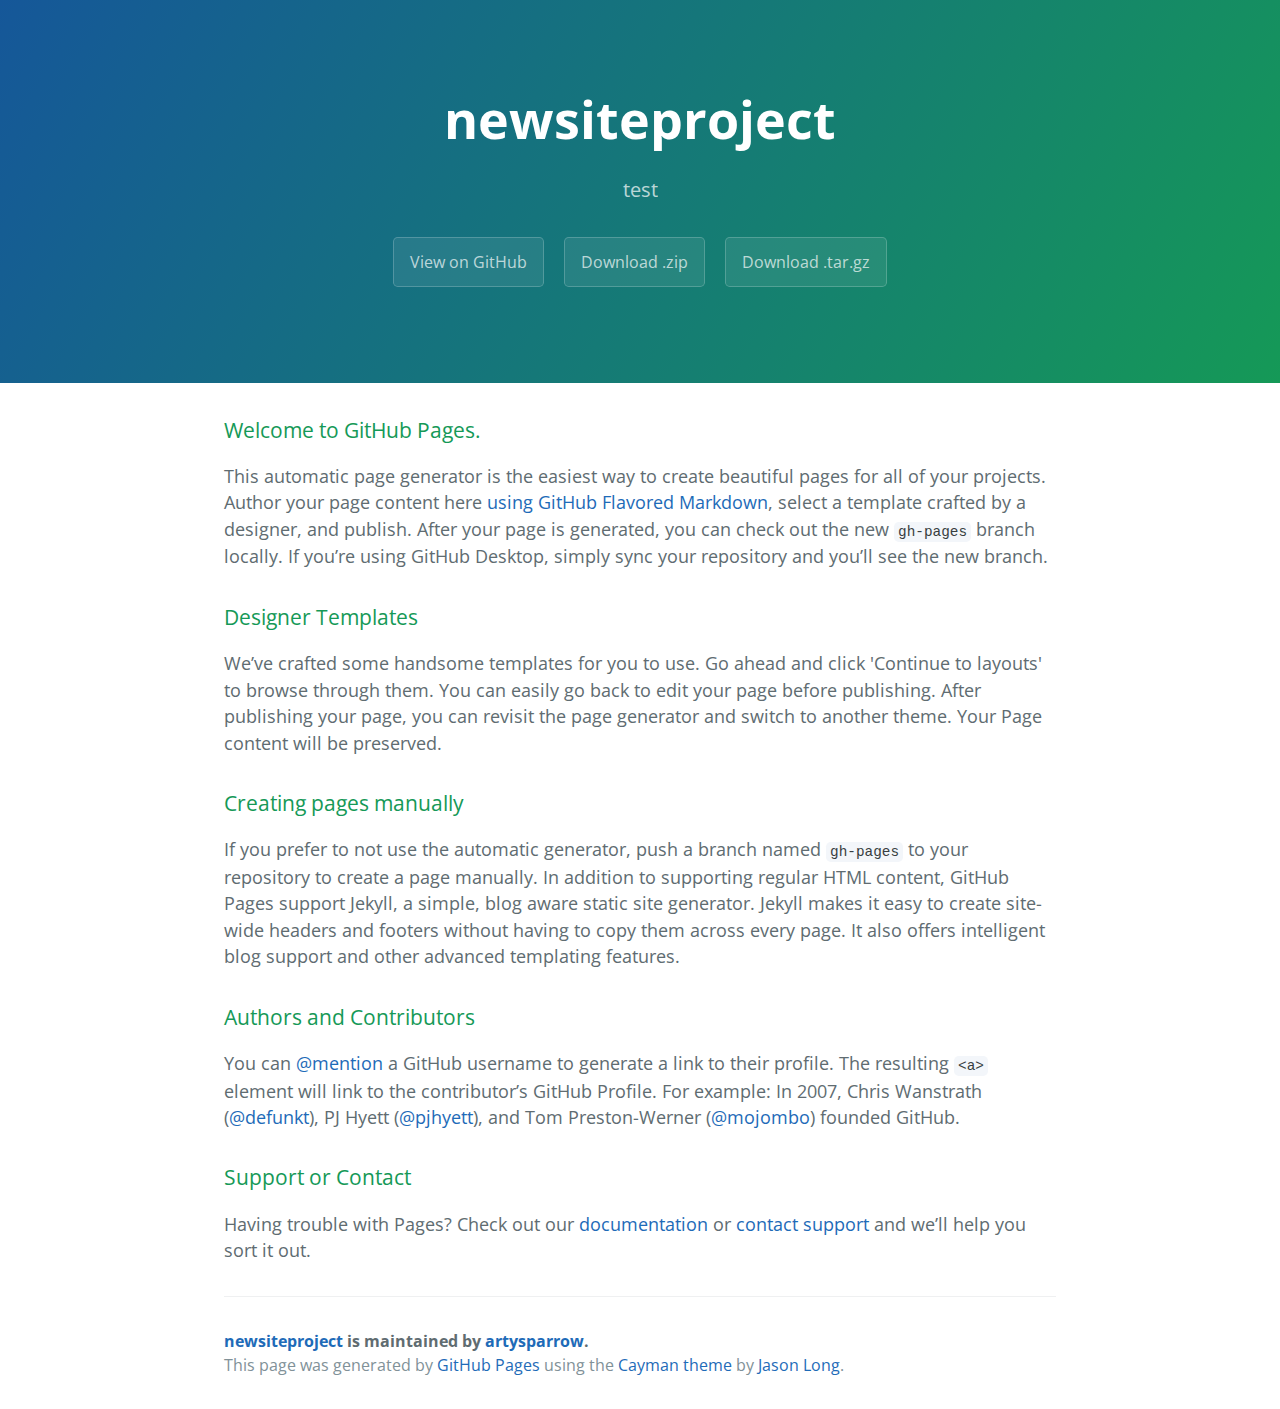
<file: index.html>
<!DOCTYPE html>
<html lang="en-us">
  <head>
    <meta charset="UTF-8">
    <title>newsiteproject by artysparrow</title>
    <meta name="viewport" content="width=device-width, initial-scale=1">
    <link rel="stylesheet" type="text/css" href="stylesheets/normalize.css" media="screen">
    <link href='https://fonts.googleapis.com/css?family=Open+Sans:400,700' rel='stylesheet' type='text/css'>
    <link rel="stylesheet" type="text/css" href="stylesheets/stylesheet.css" media="screen">
    <link rel="stylesheet" type="text/css" href="stylesheets/github-light.css" media="screen">
  </head>
  <body>
    <section class="page-header">
      <h1 class="project-name">newsiteproject</h1>
      <h2 class="project-tagline">test</h2>
      <a href="https://github.com/artysparrow/demoproject" class="btn">View on GitHub</a>
      <a href="https://github.com/artysparrow/demoproject/zipball/master" class="btn">Download .zip</a>
      <a href="https://github.com/artysparrow/demoproject/tarball/master" class="btn">Download .tar.gz</a>
    </section>

    <section class="main-content">
      <h3>
<a id="welcome-to-github-pages" class="anchor" href="#welcome-to-github-pages" aria-hidden="true"><span aria-hidden="true" class="octicon octicon-link"></span></a>Welcome to GitHub Pages.</h3>

<p>This automatic page generator is the easiest way to create beautiful pages for all of your projects. Author your page content here <a href="https://guides.github.com/features/mastering-markdown/">using GitHub Flavored Markdown</a>, select a template crafted by a designer, and publish. After your page is generated, you can check out the new <code>gh-pages</code> branch locally. If you’re using GitHub Desktop, simply sync your repository and you’ll see the new branch.</p>

<h3>
<a id="designer-templates" class="anchor" href="#designer-templates" aria-hidden="true"><span aria-hidden="true" class="octicon octicon-link"></span></a>Designer Templates</h3>

<p>We’ve crafted some handsome templates for you to use. Go ahead and click 'Continue to layouts' to browse through them. You can easily go back to edit your page before publishing. After publishing your page, you can revisit the page generator and switch to another theme. Your Page content will be preserved.</p>

<h3>
<a id="creating-pages-manually" class="anchor" href="#creating-pages-manually" aria-hidden="true"><span aria-hidden="true" class="octicon octicon-link"></span></a>Creating pages manually</h3>

<p>If you prefer to not use the automatic generator, push a branch named <code>gh-pages</code> to your repository to create a page manually. In addition to supporting regular HTML content, GitHub Pages support Jekyll, a simple, blog aware static site generator. Jekyll makes it easy to create site-wide headers and footers without having to copy them across every page. It also offers intelligent blog support and other advanced templating features.</p>

<h3>
<a id="authors-and-contributors" class="anchor" href="#authors-and-contributors" aria-hidden="true"><span aria-hidden="true" class="octicon octicon-link"></span></a>Authors and Contributors</h3>

<p>You can <a href="https://help.github.com/articles/basic-writing-and-formatting-syntax/#mentioning-users-and-teams" class="user-mention">@mention</a> a GitHub username to generate a link to their profile. The resulting <code>&lt;a&gt;</code> element will link to the contributor’s GitHub Profile. For example: In 2007, Chris Wanstrath (<a href="https://github.com/defunkt" class="user-mention">@defunkt</a>), PJ Hyett (<a href="https://github.com/pjhyett" class="user-mention">@pjhyett</a>), and Tom Preston-Werner (<a href="https://github.com/mojombo" class="user-mention">@mojombo</a>) founded GitHub.</p>

<h3>
<a id="support-or-contact" class="anchor" href="#support-or-contact" aria-hidden="true"><span aria-hidden="true" class="octicon octicon-link"></span></a>Support or Contact</h3>

<p>Having trouble with Pages? Check out our <a href="https://help.github.com/pages">documentation</a> or <a href="https://github.com/contact">contact support</a> and we’ll help you sort it out.</p>

      <footer class="site-footer">
        <span class="site-footer-owner"><a href="https://github.com/artysparrow/demoproject">newsiteproject</a> is maintained by <a href="https://github.com/artysparrow">artysparrow</a>.</span>

        <span class="site-footer-credits">This page was generated by <a href="https://pages.github.com">GitHub Pages</a> using the <a href="https://github.com/jasonlong/cayman-theme">Cayman theme</a> by <a href="https://twitter.com/jasonlong">Jason Long</a>.</span>
      </footer>

    </section>

  
  </body>
</html>
</file>
<file: stylesheets/stylesheet.css>
* {
  box-sizing: border-box; }

body {
  padding: 0;
  margin: 0;
  font-family: "Open Sans", "Helvetica Neue", Helvetica, Arial, sans-serif;
  font-size: 16px;
  line-height: 1.5;
  color: #606c71; }

a {
  color: #1e6bb8;
  text-decoration: none; }
  a:hover {
    text-decoration: underline; }

.btn {
  display: inline-block;
  margin-bottom: 1rem;
  color: rgba(255, 255, 255, 0.7);
  background-color: rgba(255, 255, 255, 0.08);
  border-color: rgba(255, 255, 255, 0.2);
  border-style: solid;
  border-width: 1px;
  border-radius: 0.3rem;
  transition: color 0.2s, background-color 0.2s, border-color 0.2s; }
  .btn + .btn {
    margin-left: 1rem; }

.btn:hover {
  color: rgba(255, 255, 255, 0.8);
  text-decoration: none;
  background-color: rgba(255, 255, 255, 0.2);
  border-color: rgba(255, 255, 255, 0.3); }

@media screen and (min-width: 64em) {
  .btn {
    padding: 0.75rem 1rem; } }

@media screen and (min-width: 42em) and (max-width: 64em) {
  .btn {
    padding: 0.6rem 0.9rem;
    font-size: 0.9rem; } }

@media screen and (max-width: 42em) {
  .btn {
    display: block;
    width: 100%;
    padding: 0.75rem;
    font-size: 0.9rem; }
    .btn + .btn {
      margin-top: 1rem;
      margin-left: 0; } }

.page-header {
  color: #fff;
  text-align: center;
  background-color: #159957;
  background-image: linear-gradient(120deg, #155799, #159957); }

@media screen and (min-width: 64em) {
  .page-header {
    padding: 5rem 6rem; } }

@media screen and (min-width: 42em) and (max-width: 64em) {
  .page-header {
    padding: 3rem 4rem; } }

@media screen and (max-width: 42em) {
  .page-header {
    padding: 2rem 1rem; } }

.project-name {
  margin-top: 0;
  margin-bottom: 0.1rem; }

@media screen and (min-width: 64em) {
  .project-name {
    font-size: 3.25rem; } }

@media screen and (min-width: 42em) and (max-width: 64em) {
  .project-name {
    font-size: 2.25rem; } }

@media screen and (max-width: 42em) {
  .project-name {
    font-size: 1.75rem; } }

.project-tagline {
  margin-bottom: 2rem;
  font-weight: normal;
  opacity: 0.7; }

@media screen and (min-width: 64em) {
  .project-tagline {
    font-size: 1.25rem; } }

@media screen and (min-width: 42em) and (max-width: 64em) {
  .project-tagline {
    font-size: 1.15rem; } }

@media screen and (max-width: 42em) {
  .project-tagline {
    font-size: 1rem; } }

.main-content :first-child {
  margin-top: 0; }
.main-content img {
  max-width: 100%; }
.main-content h1, .main-content h2, .main-content h3, .main-content h4, .main-content h5, .main-content h6 {
  margin-top: 2rem;
  margin-bottom: 1rem;
  font-weight: normal;
  color: #159957; }
.main-content p {
  margin-bottom: 1em; }
.main-content code {
  padding: 2px 4px;
  font-family: Consolas, "Liberation Mono", Menlo, Courier, monospace;
  font-size: 0.9rem;
  color: #383e41;
  background-color: #f3f6fa;
  border-radius: 0.3rem; }
.main-content pre {
  padding: 0.8rem;
  margin-top: 0;
  margin-bottom: 1rem;
  font: 1rem Consolas, "Liberation Mono", Menlo, Courier, monospace;
  color: #567482;
  word-wrap: normal;
  background-color: #f3f6fa;
  border: solid 1px #dce6f0;
  border-radius: 0.3rem; }
  .main-content pre > code {
    padding: 0;
    margin: 0;
    font-size: 0.9rem;
    color: #567482;
    word-break: normal;
    white-space: pre;
    background: transparent;
    border: 0; }
.main-content .highlight {
  margin-bottom: 1rem; }
  .main-content .highlight pre {
    margin-bottom: 0;
    word-break: normal; }
.main-content .highlight pre, .main-content pre {
  padding: 0.8rem;
  overflow: auto;
  font-size: 0.9rem;
  line-height: 1.45;
  border-radius: 0.3rem; }
.main-content pre code, .main-content pre tt {
  display: inline;
  max-width: initial;
  padding: 0;
  margin: 0;
  overflow: initial;
  line-height: inherit;
  word-wrap: normal;
  background-color: transparent;
  border: 0; }
  .main-content pre code:before, .main-content pre code:after, .main-content pre tt:before, .main-content pre tt:after {
    content: normal; }
.main-content ul, .main-content ol {
  margin-top: 0; }
.main-content blockquote {
  padding: 0 1rem;
  margin-left: 0;
  color: #819198;
  border-left: 0.3rem solid #dce6f0; }
  .main-content blockquote > :first-child {
    margin-top: 0; }
  .main-content blockquote > :last-child {
    margin-bottom: 0; }
.main-content table {
  display: block;
  width: 100%;
  overflow: auto;
  word-break: normal;
  word-break: keep-all; }
  .main-content table th {
    font-weight: bold; }
  .main-content table th, .main-content table td {
    padding: 0.5rem 1rem;
    border: 1px solid #e9ebec; }
.main-content dl {
  padding: 0; }
  .main-content dl dt {
    padding: 0;
    margin-top: 1rem;
    font-size: 1rem;
    font-weight: bold; }
  .main-content dl dd {
    padding: 0;
    margin-bottom: 1rem; }
.main-content hr {
  height: 2px;
  padding: 0;
  margin: 1rem 0;
  background-color: #eff0f1;
  border: 0; }

@media screen and (min-width: 64em) {
  .main-content {
    max-width: 64rem;
    padding: 2rem 6rem;
    margin: 0 auto;
    font-size: 1.1rem; } }

@media screen and (min-width: 42em) and (max-width: 64em) {
  .main-content {
    padding: 2rem 4rem;
    font-size: 1.1rem; } }

@media screen and (max-width: 42em) {
  .main-content {
    padding: 2rem 1rem;
    font-size: 1rem; } }

.site-footer {
  padding-top: 2rem;
  margin-top: 2rem;
  border-top: solid 1px #eff0f1; }

.site-footer-owner {
  display: block;
  font-weight: bold; }

.site-footer-credits {
  color: #819198; }

@media screen and (min-width: 64em) {
  .site-footer {
    font-size: 1rem; } }

@media screen and (min-width: 42em) and (max-width: 64em) {
  .site-footer {
    font-size: 1rem; } }

@media screen and (max-width: 42em) {
  .site-footer {
    font-size: 0.9rem; } }
</file>
<file: stylesheets/github-light.css>
/*
   Copyright 2014 GitHub Inc.

   Licensed under the Apache License, Version 2.0 (the "License");
   you may not use this file except in compliance with the License.
   You may obtain a copy of the License at

       http://www.apache.org/licenses/LICENSE-2.0

   Unless required by applicable law or agreed to in writing, software
   distributed under the License is distributed on an "AS IS" BASIS,
   WITHOUT WARRANTIES OR CONDITIONS OF ANY KIND, either express or implied.
   See the License for the specific language governing permissions and
   limitations under the License.

*/

.pl-c /* comment */ {
  color: #969896;
}

.pl-c1      /* constant, markup.raw, meta.diff.header, meta.module-reference, meta.property-name, support, support.constant, support.variable, variable.other.constant */,
.pl-s .pl-v /* string variable */ {
  color: #0086b3;
}

.pl-e  /* entity */,
.pl-en /* entity.name */ {
  color: #795da3;
}

.pl-s .pl-s1 /* string source */,
.pl-smi      /* storage.modifier.import, storage.modifier.package, storage.type.java, variable.other, variable.parameter.function */ {
  color: #333;
}

.pl-ent /* entity.name.tag */ {
  color: #63a35c;
}

.pl-k /* keyword, storage, storage.type */ {
  color: #a71d5d;
}

.pl-pds              /* punctuation.definition.string, string.regexp.character-class */,
.pl-s                /* string */,
.pl-s .pl-pse .pl-s1 /* string punctuation.section.embedded source */,
.pl-sr               /* string.regexp */,
.pl-sr .pl-cce       /* string.regexp constant.character.escape */,
.pl-sr .pl-sra       /* string.regexp string.regexp.arbitrary-repitition */,
.pl-sr .pl-sre       /* string.regexp source.ruby.embedded */ {
  color: #183691;
}

.pl-v /* variable */ {
  color: #ed6a43;
}

.pl-id /* invalid.deprecated */ {
  color: #b52a1d;
}

.pl-ii /* invalid.illegal */ {
  background-color: #b52a1d;
  color: #f8f8f8;
}

.pl-sr .pl-cce /* string.regexp constant.character.escape */ {
  color: #63a35c;
  font-weight: bold;
}

.pl-ml /* markup.list */ {
  color: #693a17;
}

.pl-mh        /* markup.heading */,
.pl-mh .pl-en /* markup.heading entity.name */,
.pl-ms        /* meta.separator */ {
  color: #1d3e81;
  font-weight: bold;
}

.pl-mq /* markup.quote */ {
  color: #008080;
}

.pl-mi /* markup.italic */ {
  color: #333;
  font-style: italic;
}

.pl-mb /* markup.bold */ {
  color: #333;
  font-weight: bold;
}

.pl-md /* markup.deleted, meta.diff.header.from-file */ {
  background-color: #ffecec;
  color: #bd2c00;
}

.pl-mi1 /* markup.inserted, meta.diff.header.to-file */ {
  background-color: #eaffea;
  color: #55a532;
}

.pl-mdr /* meta.diff.range */ {
  color: #795da3;
  font-weight: bold;
}

.pl-mo /* meta.output */ {
  color: #1d3e81;
}
</file>
